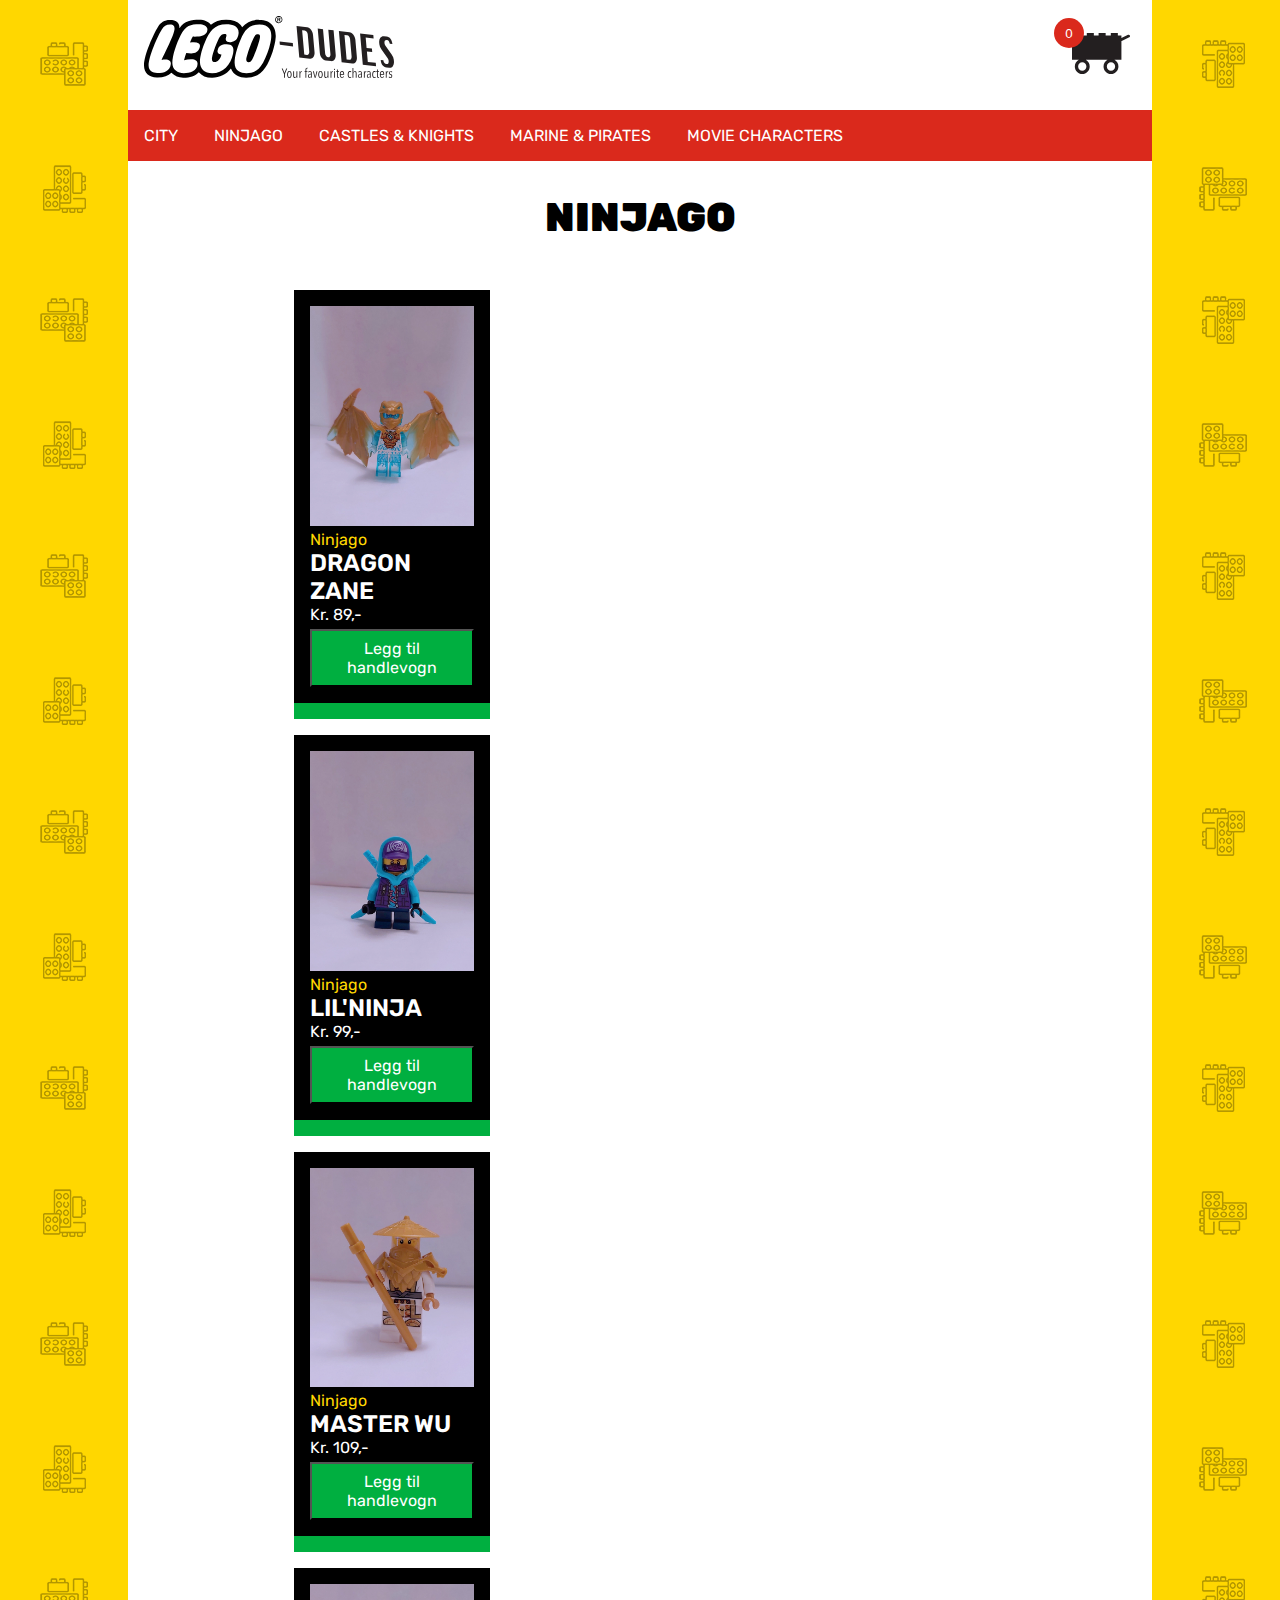
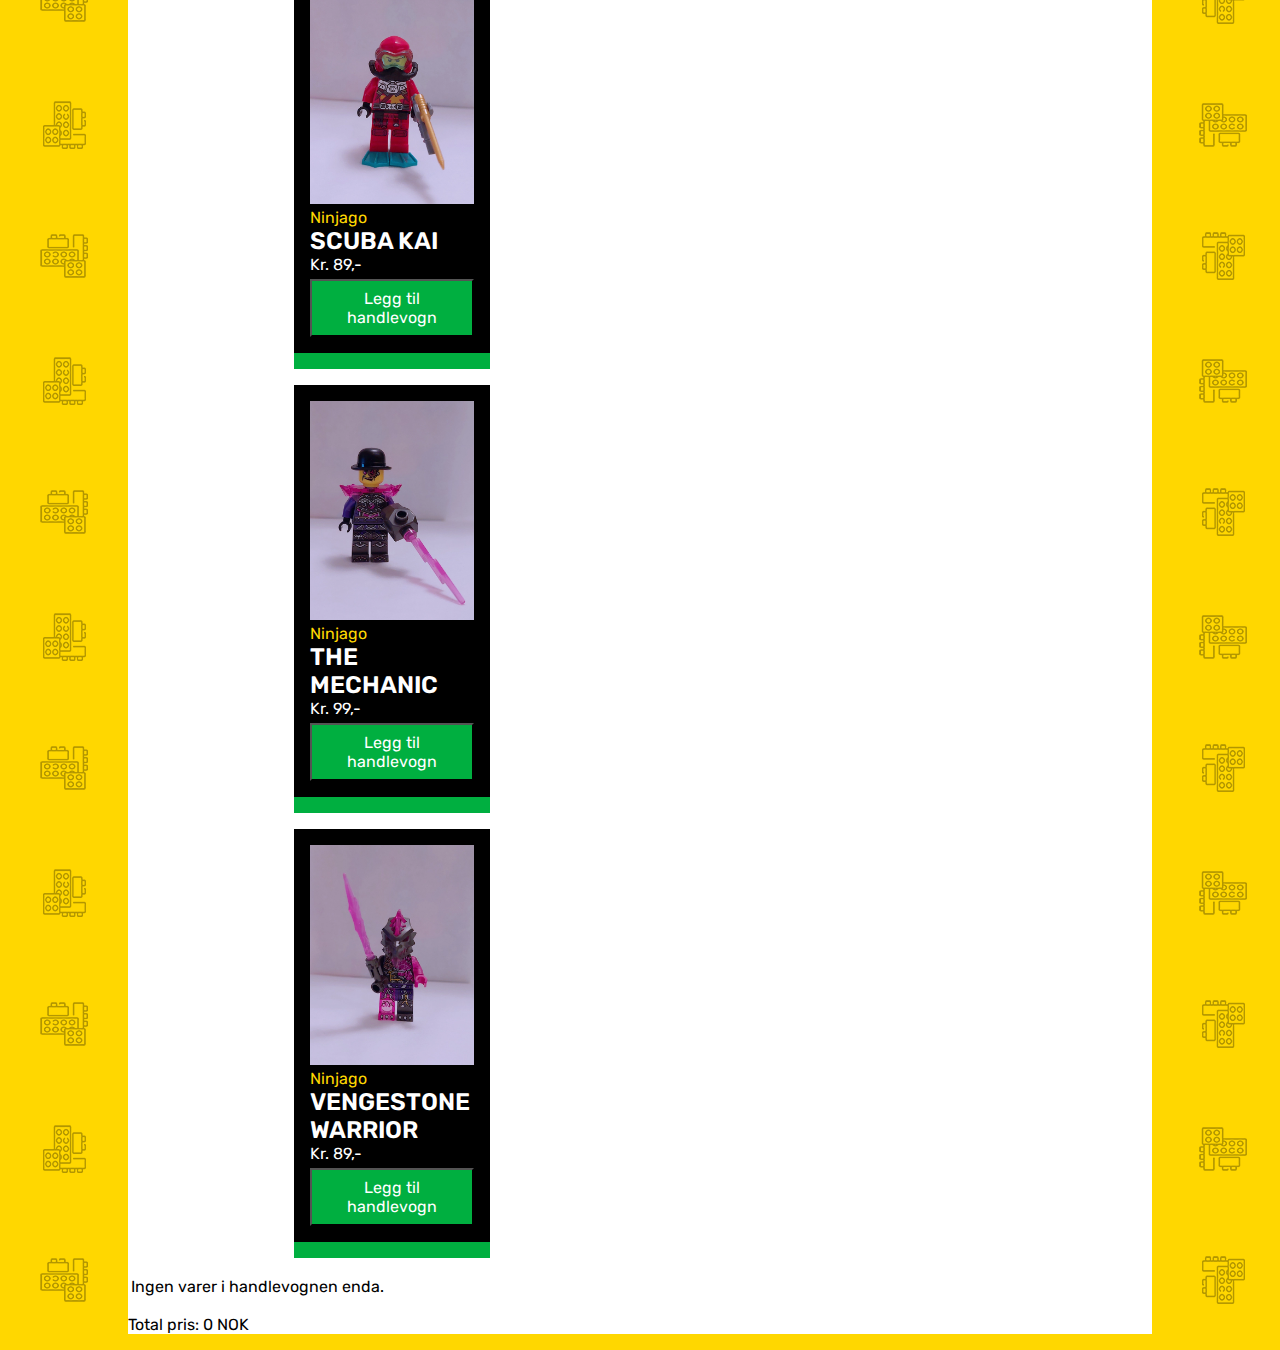
<file: Legodudes/index.html>
<!DOCTYPE html>
<html lang="en">
<head>
    <meta charset="UTF-8">
    <meta name="viewport" content="width=device-width, initial-scale=1.0">
    <title>Document</title>
    <link rel="stylesheet" href="styles.css" media="all">
    <script src="shopscript.js" defer></script>
    <script src="legodudes.js"></script>
</head>
<body>
    <div id="container">        
        <header>
            <h1>
                <a href="index.html">
                    <img src="website_images/LD_logo.svg" alt="LEGOdudes" />
                </a>
            </h1>
            <button id="cart-button">
                <div id="cart-quantity">0</div>
                <img src="website_images/legocart.svg" alt="Handlevogn" />
            </button>
        </header>
        <nav>
            <a href="#">City</a>
            <a href="#">Ninjago</a>
            <a href="#">Castles & Knights</a>
            <a href="#">Marine & Pirates</a>
            <a href="#">Movie Characters</a>
        </nav>
        <main>
            <h2>Ninjago</h2>
            <div id="product-list"></div>
        </main>
        <section id="cart" class="hidden">
            <table id="cart-items">
                <tr>
                    <td>Ingen varer i handlevognen enda.</td>
                </tr>
            </table>
            <p>Total pris: <span id="total-price">0</span> NOK</p>
        </section>
    </div>

    
</body>
</html>
</file>
<file: Legodudes/styles.css>
@import url('https://fonts.googleapis.com/css2?family=Rubik:ital,wght@0,300..900;1,300..900&display=swap');

:root {
    --red: #DA291C;
    --yellow: #FFD700;
    --blue: #006DB7;
    --green: #00af40;
    --white: #fff;
    --black: #000;

    --rootsize: 20px;
    --max-width: 1200px;
}

body, html {
    margin: 0;
    padding: 0;
}

body {
    font-family: "Rubik", sans-serif;
    background-color: var(--yellow);
    background-image: url(website_images/mainbackground.png);
}

p {
    font-size: 1rem;
}
h1 {
    margin: 0;
    padding: 0;
    max-width: 250px;

    a {
        display: inline-block;
        width: 100%; 
        overflow: hidden;

        img {
            width: 100%;
            height: auto;
        }
    }
}

h2 {
    font-size: 2.5rem;
    font-weight: 900;
}

h3 {
    font-size: 1.5rem;
    font-weight: 600;
}

/* HOVEDOMRÅDE */

#container {
    width: 80%;
    max-width: var(--max-width);
    background-color: var(--white);
    margin: 0 auto;

}

header {
    padding: 1rem;
    display: flex;
    justify-content: space-between;
    align-items: center;
}

#cart-button {
    width: 70px;
    background: transparent;
    border: none;
    position: relative;


    div {
        background: var(--red);
        width: 30px;
        height: 30px;
        border-radius: 50%;
        color: var(--white);
        display: flex;
        justify-content: center;
        align-items: center;
        position: absolute;
        top: -14px;
        left: -12px;
    }
}

nav {
    background: var(--red);
    color: var(--white);

    a {
        display: inline-block;
        padding: 1rem;
        text-transform: uppercase;
        color: var(--white);
        text-decoration: none;
       

        &:hover {
            background: var(--yellow);
            color: var(--black);
            box-shadow: inset 0 -5px 0 var(--black);

        }
    }
}

main {
    display: flex;
    flex-wrap: wrap;
    justify-content: space-evenly;
    padding: left 1rem;
    padding: right 1rem;
    gap: 1rem;

    h2 {
        width: 100%;
        text-align: center;
        text-transform: uppercase;
    }

    .product-card {
        max-width: calc(33% - 2rem);
        background: var(--black);
        color: var(--white);
        padding: 1rem;
        box-sizing: border-box;
        border-bottom: 1rem solid var(--green);
        margin-bottom: 1rem;

        a {
            color: var(--yellow);
            text-decoration: none;

        }

        h3 {
            margin: 0;
            text-transform: uppercase;
        }

        p {
            margin: 0;
            margin-bottom: 5px;
        }

        button {
            background: var(--green);
            color: var(--white);
            font-family: "Rubik", sans-serif;
            font-size: 1rem;
            padding: 0.5rem 1rem;

        }


        img {
            width: 100%;
        }
    }
}
</file>
